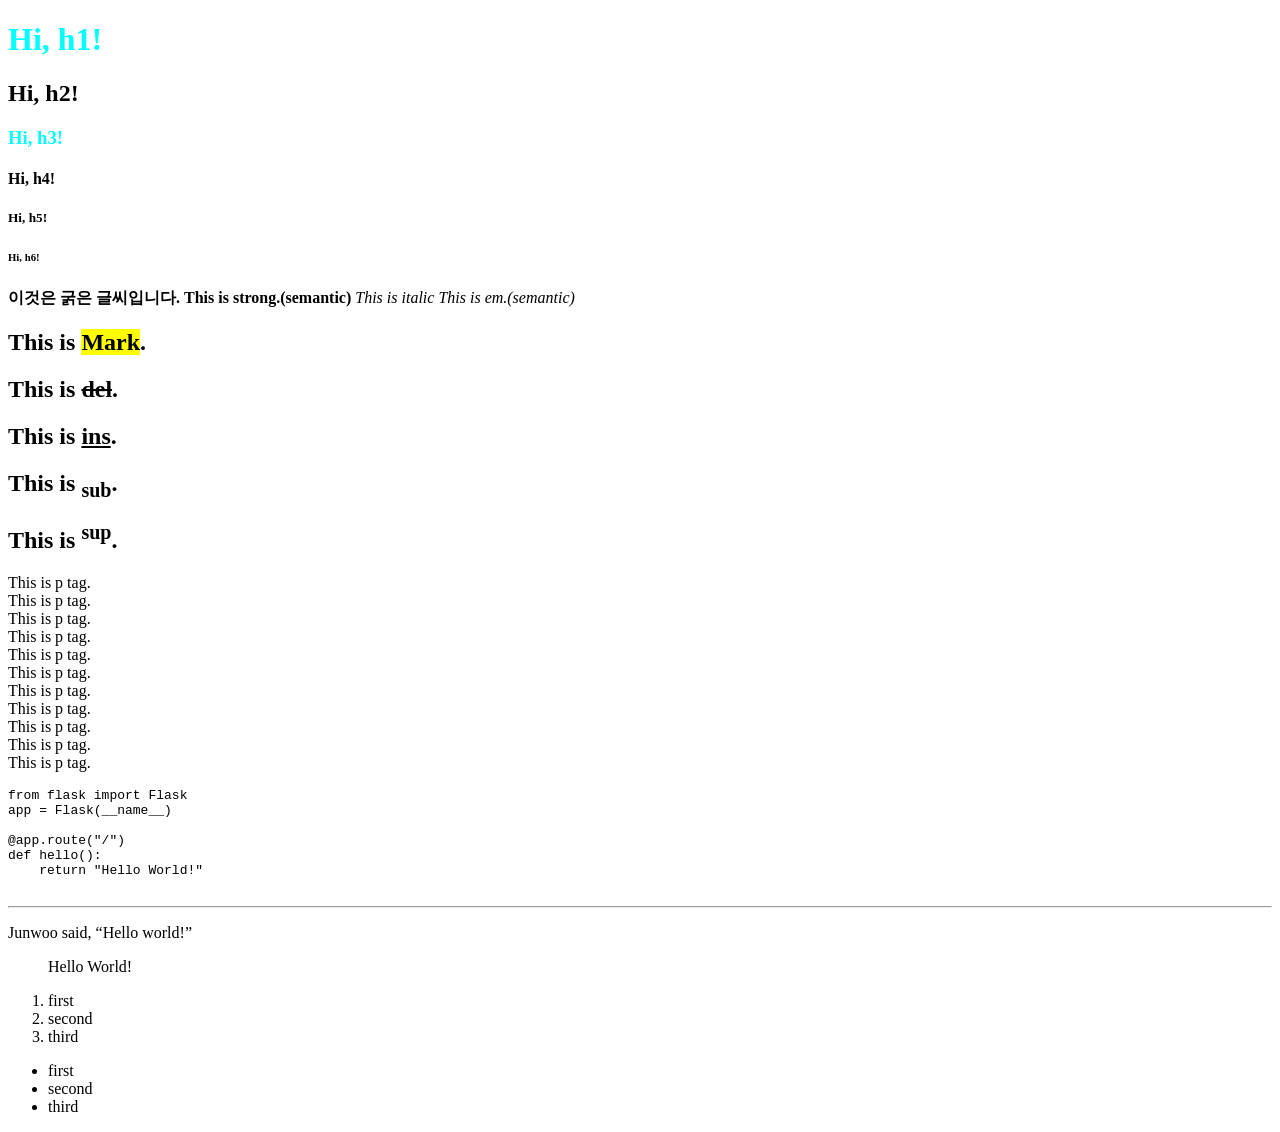
<file: html/index.html>
<!DOCTYPE html>
<html lang="ko">
<head>
    <meta charset="UTF-8">
    <meta name="viewport" content="width=device-width, initial-scale=1.0">
    <meta http-equiv="X-UA-Compatible" content="ie=edge">
    <title>Hi, HTML!</title>
    <!-- 2. Embedding style (style tag 사용하기) -->
    <style>
        /* CSS */
        /* h1 : 선택자 (Selector) */
        /* color : 속성 (Property) */
        /* aqua : 값 (Value) */
        /* { } : 선언 블록 */
        /* color: aqua; : 선언문 */
        /* 전체 : 규칙 (Rule) */
        /* 규칙 묶음 : 스타일 시트 (Stylesheet) */
        h1 {
            color: aqua;
        }
    </style>
    <!-- 3. Link style (css 파일 link) -->
    <link rel="stylesheet" href="style.css">
</head>
<body>
    <!-- html은 개행 구분 없어서 열고 나면 몇 줄 넘어가든 다 주석.
        잘 닫아주자 -->
    <!-- Heading -->
    <h1>Hi, h1!</h1>
    <h2>Hi, h2!</h2>
    <h3>Hi, h3!</h3>
    <h4>Hi, h4!</h4>
    <h5>Hi, h5!</h5>
    <h6>Hi, h6!</h6>

    <!-- Bold -->
    <b>이것은 굵은 글씨입니다.</b>
    <strong>This is strong.(semantic)</strong>

    <!-- italic -->
    <i>This is italic</i>
    <em>This is em.(semantic)</em> <!-- emphasized -->

    <!-- highlighted -->
    <h2>This is <mark>Mark</mark>.</h2>

    <!-- del / ins -->
    <h2>This is <del>del</del>.</h2>
    <h2>This is <ins>ins</ins>.</h2>

    <!-- sub / sup -->
    <h2>This is <sub>sub</sub>.</h2>
    <h2>This is <sup>sup</sup>.</h2>

    <!-- p / br -->
    <p>
        This is p tag.<br>
        This is p tag.<br>
        This is p tag.<br>
        This is p tag.<br>
        This is p tag.<br>
        This is p tag.<br>
        This is p tag.<br>
        This is p tag.<br>
        This is p tag.<br>
        This is p tag.<br>
        This is p tag.<br>
    </p>

    <!-- pre -->
    <pre>
from flask import Flask
app = Flask(__name__)

@app.route("/")
def hello():
    return "Hello World!"
    </pre>

    <!-- hr -->
    <hr>

    <!-- q / blockquote -->
    <p>
        Junwoo said, <q>Hello world!</q>
    </p>
    <blockquote>
        Hello World!
    </blockquote>

    <!-- ol / ul / li -->
    <ol>
        <li>first</li>
        <li>second</li>
        <li>third</li>
    </ol>
    <ul>
        <li>first</li>
        <li>second</li>
        <li>third</li>
    </ul>
</body>
</html>
</file>
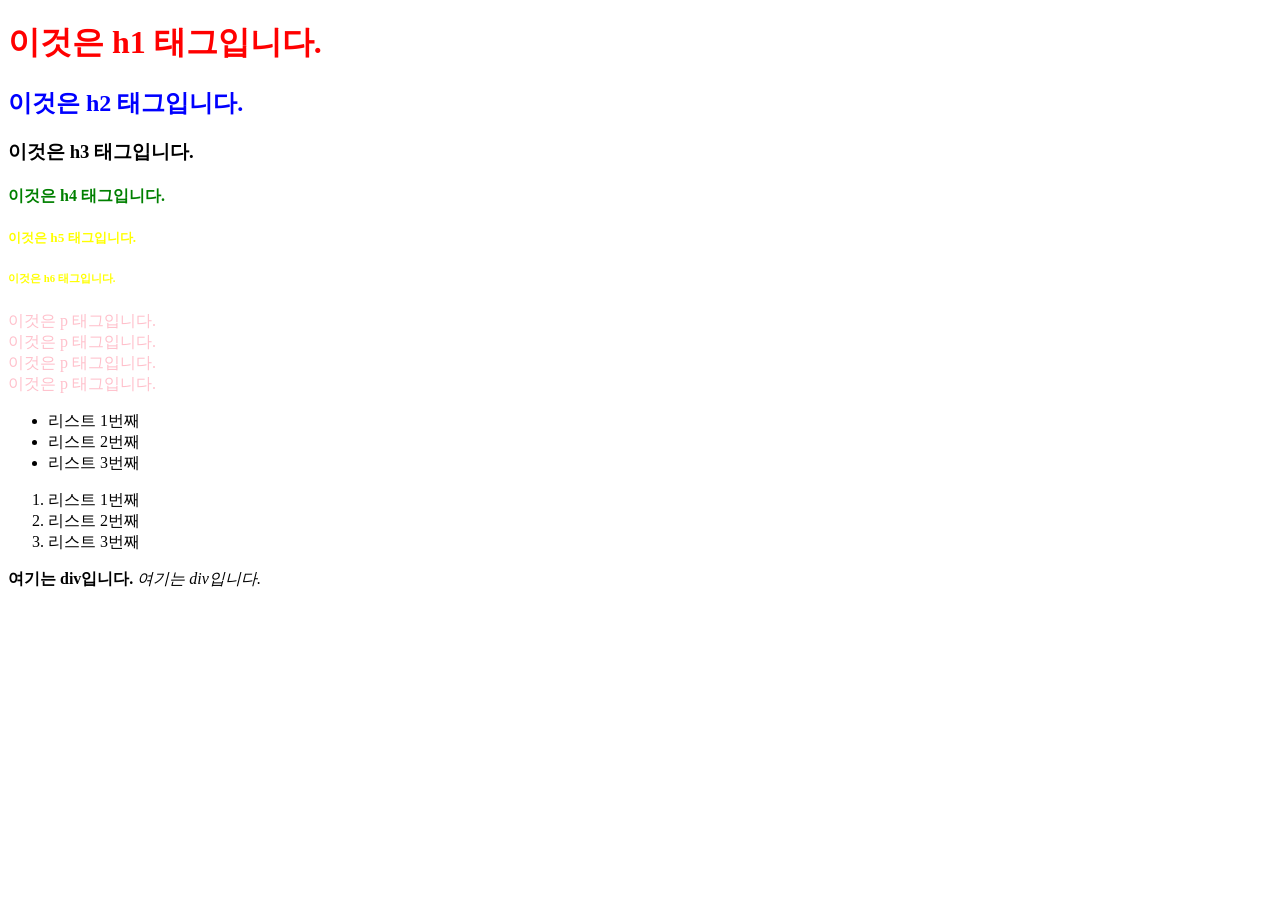
<file: day03/html/index.html>
<!DOCTYPE html>
<html lang="ko">
    <head>
        <meta charset="UTF-8">
        <meta name="viewport" content="width=device-width, initial-scale=1.0">
        <meta http-equiv="X-UA-Compatible" content="ie=edge">
        <title>HTML Practice</title>
        <style>
            h1 {
                color: red;
            }
            h2 { 
                color: blue; 
                }

            #green {
                color : green;
                }

            .yellow {
                color : yellow;
                }

        </style>

    </head>
    <body>
        <!--이것은 주석입니다-->
        <h1>이것은 h1 태그입니다.</h1>
        <h2>이것은 h2 태그입니다.</h2>
        <h3>이것은 h3 태그입니다.</h3>
        <h4 id="green">이것은 h4 태그입니다.</h4>
        <h5 class="yellow">이것은 h5 태그입니다.</h5>
        <h6 class="yellow">이것은 h6 태그입니다.</h6>

        <p class="yellow" style="color: pink;">
            이것은 p 태그입니다. <br>
            이것은 p 태그입니다. <br>
            이것은 p 태그입니다. <br>
            이것은 p 태그입니다. <br>
        </p>

        <ul>
            <li>리스트 1번째</li>
            <li>리스트 2번째</li>
            <li>리스트 3번째</li>
        </ul>

        <ol>
            <li>리스트 1번째</li>
            <li>리스트 2번째</li>
            <li>리스트 3번째</li>
        </ol>

        <div>
            <b>여기는 div입니다.</b>
            <i>여기는 div입니다.
            </i>
        </div>
    </body>
</html>
</file>
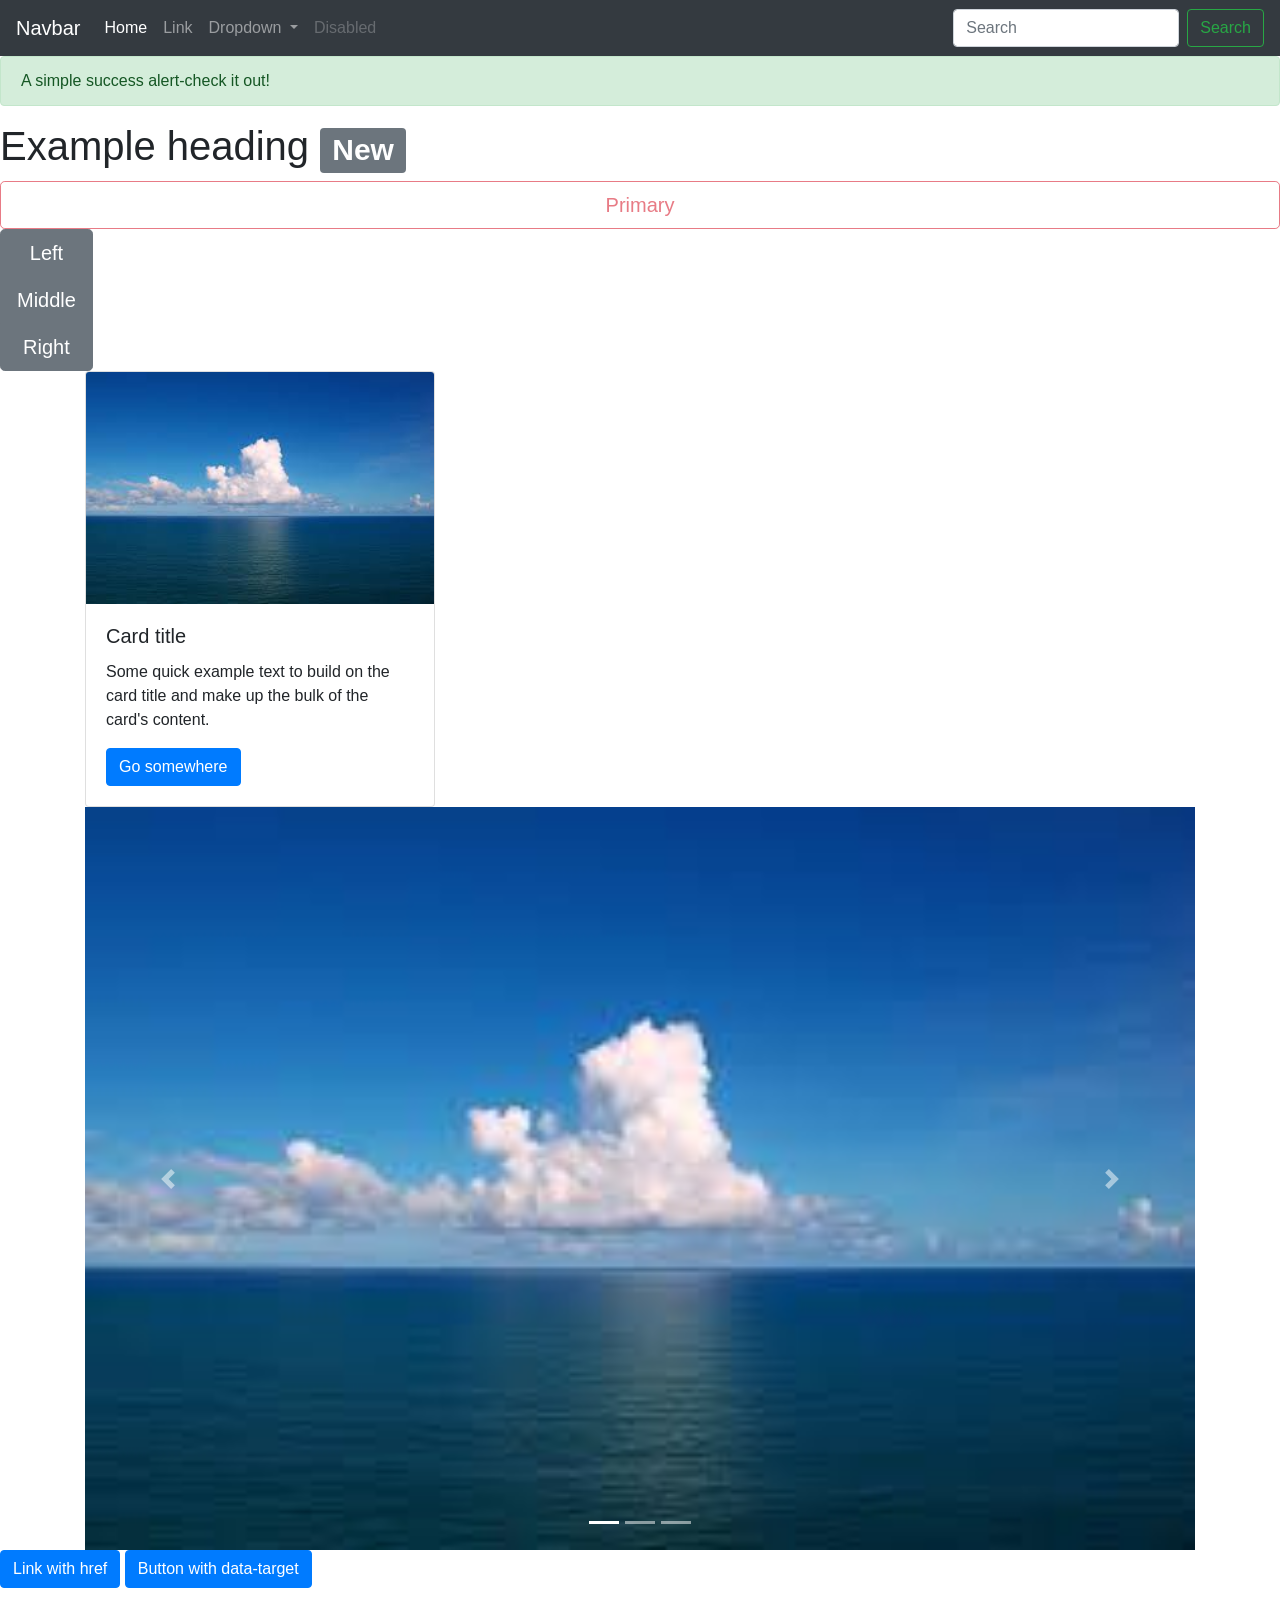
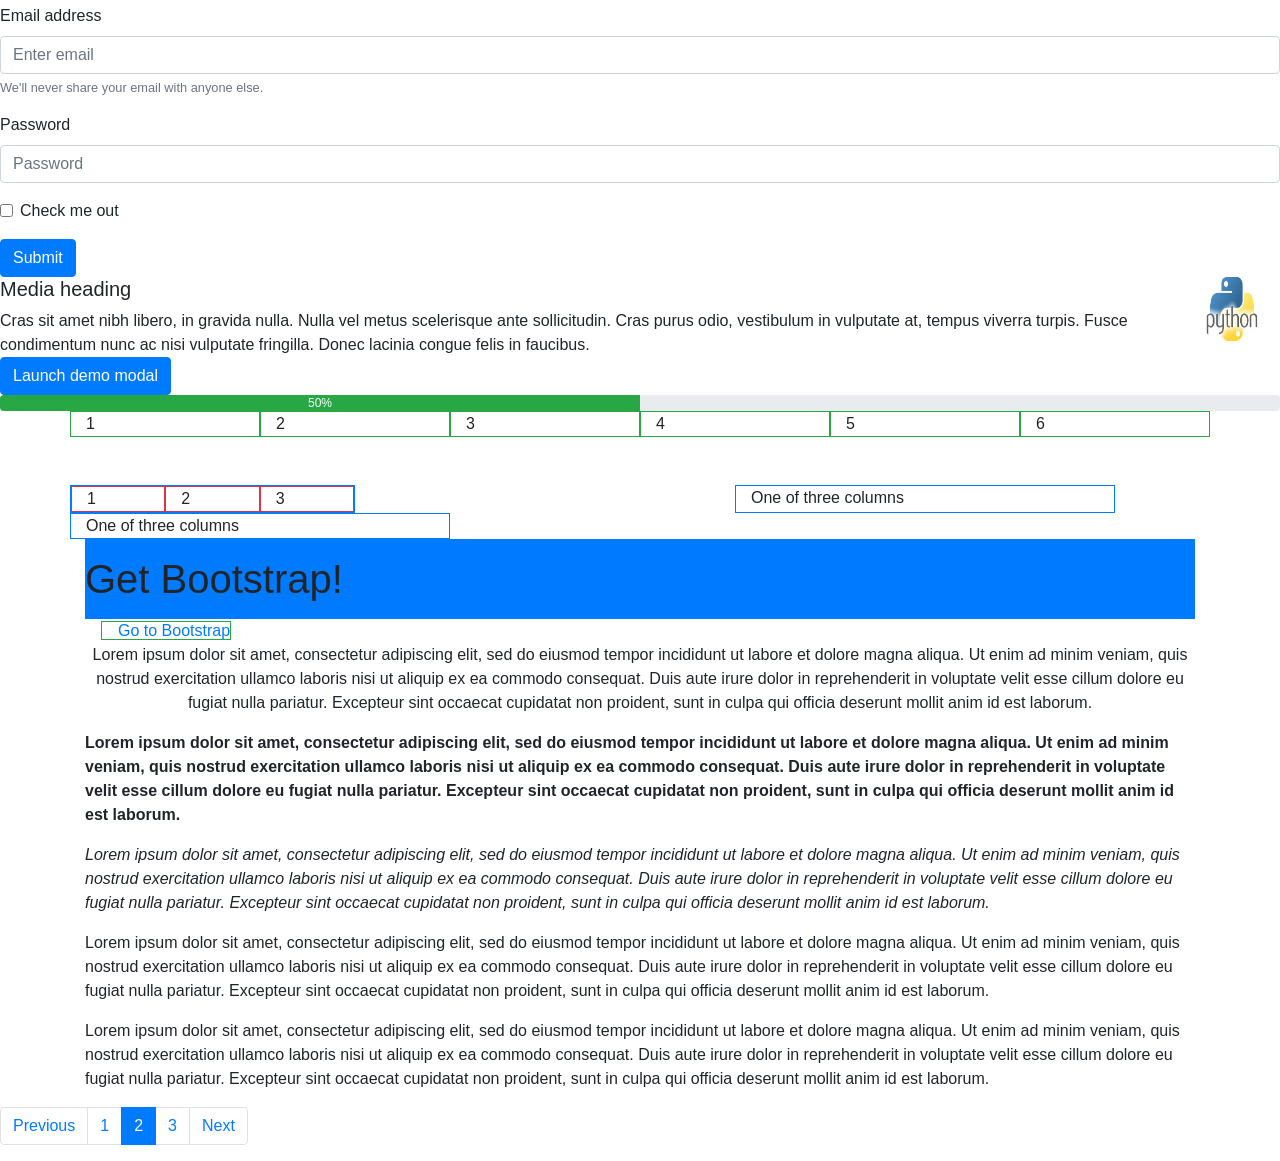
<file: html/bootstrap/index.html>
<!DOCTYPE html>
<html lang="en">

<head>
    <meta charset="UTF-8">
    <meta name="viewport" content="width=device-width, initial-scale=1.0">
    <meta http-equiv="X-UA-Compatible" content="ie=edge">
    <title>Document</title>
    <link rel="stylesheet" href="https://stackpath.bootstrapcdn.com/bootstrap/4.2.1/css/bootstrap.min.css" integrity="sha384-GJzZqFGwb1QTTN6wy59ffF1BuGJpLSa9DkKMp0DgiMDm4iYMj70gZWKYbI706tWS"
        crossorigin="anonymous">
</head>

<body>
    <!-- 코드 정리 alt + shift + f -->
    <!-- Navigation -->
    <nav class="navbar navbar-expand-lg navbar-dark bg-dark">
        <a class="navbar-brand" href="#">Navbar</a>
        <button class="navbar-toggler" type="button" data-toggle="collapse" data-target="#navbarSupportedContent"
            aria-controls="navbarSupportedContent" aria-expanded="false" aria-label="Toggle navigation">
            <span class="navbar-toggler-icon"></span>
        </button>

        <div class="collapse navbar-collapse" id="navbarSupportedContent">
            <ul class="navbar-nav mr-auto">
                <li class="nav-item active">
                    <a class="nav-link" href="#">Home <span class="sr-only">(current)</span></a>
                </li>
                <li class="nav-item">
                    <a class="nav-link" href="#">Link</a>
                </li>
                <li class="nav-item dropdown">
                    <a class="nav-link dropdown-toggle" href="#" id="navbarDropdown" role="button" data-toggle="dropdown"
                        aria-haspopup="true" aria-expanded="false">
                        Dropdown
                    </a>
                    <div class="dropdown-menu" aria-labelledby="navbarDropdown">
                        <a class="dropdown-item" href="#">Action</a>
                        <a class="dropdown-item" href="#">Another action</a>
                        <div class="dropdown-divider"></div>
                        <a class="dropdown-item" href="#">Something else here</a>
                    </div>
                </li>
                <li class="nav-item">
                    <a class="nav-link disabled" href="#" tabindex="-1" aria-disabled="true">Disabled</a>
                </li>
            </ul>
            <form class="form-inline my-2 my-lg-0">
                <input class="form-control mr-sm-2" type="search" placeholder="Search" aria-label="Search">
                <button class="btn btn-outline-success my-2 my-sm-0" type="submit">Search</button>
            </form>
        </div>
    </nav>
    <!-- components -->
    <section>
        <!-- Alert -->
        <div class="alert alert-success" role="alert">
            A simple success alert-check it out!
        </div>
        <h1>Example heading <span class="badge badge-secondary">New</span></h1>
        <!-- Button -->
        <button type="button" class="btn btn-outline-danger btn-lg btn-block" disabled>Primary</button>
        <!-- Button Group -->
        <div class="btn-group-vertical btn-group-lg" role="group" aria-label="Basic example">
            <button type="button" class="btn btn-secondary">Left</button>
            <button type="button" class="btn btn-secondary">Middle</button>
            <button type="button" class="btn btn-secondary">Right</button>
        </div>
        <!-- Card -->
        <div class="container">
            <div class="row">
                <div class="col-4">
                    <div class="card">
                        <img src="../images/ocean.jpg" class="card-img-top" alt="ocean">
                        <div class="card-body">
                            <h5 class="card-title">Card title</h5>
                            <p class="card-text">Some quick example text to build on the card title and make up the
                                bulk of the card's content.</p>
                            <a href="#" class="btn btn-primary">Go somewhere</a>
                        </div>
                    </div>
                </div>
            </div>
        </div>
        <div class="container">
            <div id="carouselExampleIndicators" class="carousel slide" data-ride="carousel">
                <ol class="carousel-indicators">
                    <li data-target="#carouselExampleIndicators" data-slide-to="0" class="active"></li>
                    <li data-target="#carouselExampleIndicators" data-slide-to="1"></li>
                    <li data-target="#carouselExampleIndicators" data-slide-to="2"></li>
                </ol>
                <div class="carousel-inner">
                    <div class="carousel-item active">
                        <img src="../images/ocean.jpg" class="d-block w-100" alt="ocean">
                    </div>
                    <div class="carousel-item">
                        <img src="../images/html5.png" class="d-block w-100" alt="html5">
                    </div>
                    <div class="carousel-item">
                        <img src="../images/python.jpg" class="d-block w-100" alt="python">
                    </div>
                </div>
                <a class="carousel-control-prev" href="#carouselExampleIndicators" role="button" data-slide="prev">
                    <span class="carousel-control-prev-icon" aria-hidden="true"></span>
                    <span class="sr-only">Previous</span>
                </a>
                <a class="carousel-control-next" href="#carouselExampleIndicators" role="button" data-slide="next">
                    <span class="carousel-control-next-icon" aria-hidden="true"></span>
                    <span class="sr-only">Next</span>
                </a>
            </div>
        </div>

        <!-- Collapse -->
        <p>
            <a class="btn btn-primary" data-toggle="collapse" href="#collapseExample" role="button" aria-expanded="false"
                aria-controls="collapseExample">
                Link with href
            </a>
            <button class="btn btn-primary" type="button" data-toggle="collapse" data-target="#collapseExample"
                aria-expanded="false" aria-controls="collapseExample">
                Button with data-target
            </button>
        </p>
        <div class="collapse" id="collapseExample">
            <div class="card card-body">
                Anim pariatur cliche reprehenderit, enim eiusmod high life accusamus terry richardson ad squid. Nihil
                anim keffiyeh helvetica, craft beer labore wes anderson cred nesciunt sapiente ea proident.
            </div>
        </div>

        <!-- forms -->
        <form>
            <div class="form-group">
                <label for="exampleInputEmail1">Email address</label>
                <input type="email" class="form-control" id="exampleInputEmail1" aria-describedby="emailHelp"
                    placeholder="Enter email">
                <small id="emailHelp" class="form-text text-muted">We'll never share your email with anyone else.</small>
            </div>
            <div class="form-group">
                <label for="exampleInputPassword1">Password</label>
                <input type="password" class="form-control" id="exampleInputPassword1" placeholder="Password">
            </div>
            <div class="form-group form-check">
                <input type="checkbox" class="form-check-input" id="exampleCheck1">
                <label class="form-check-label" for="exampleCheck1">Check me out</label>
            </div>
            <button type="submit" class="btn btn-primary">Submit</button>
        </form>

        <!-- Input group -->
        <!-- Input들의 묶음. 예) button + input tag -->

        <!-- Media object -->
        <div class="media">
            <div class="media-body">
                <h5 class="mt-0">Media heading</h5>
                Cras sit amet nibh libero, in gravida nulla. Nulla vel metus scelerisque ante sollicitudin. Cras purus
                odio, vestibulum in vulputate at, tempus viverra turpis. Fusce condimentum nunc ac nisi vulputate
                fringilla. Donec lacinia congue felis in faucibus.
            </div>
            <img src="../images/python.jpg" class="mr-3" alt="python" width="64" height="64">
        </div>

        <!-- Modal Live Demo -->
        <!-- Button trigger modal -->
        <button type="button" class="btn btn-primary" data-toggle="modal" data-target="#exampleModal">
            Launch demo modal
        </button>

        <!-- Modal -->
        <div class="modal fade" id="exampleModal" tabindex="-1" role="dialog" aria-labelledby="exampleModalLabel"
            aria-hidden="true">
            <div class="modal-dialog" role="document">
                <div class="modal-content">
                    <div class="modal-header">
                        <h5 class="modal-title" id="exampleModalLabel">Modal title</h5>
                        <button type="button" class="close" data-dismiss="modal" aria-label="Close">
                            <span aria-hidden="true">&times;</span>
                        </button>
                    </div>
                    <div class="modal-body">
                        이것은 모달입니다.
                    </div>
                    <div class="modal-footer">
                        <button type="button" class="btn btn-secondary" data-dismiss="modal">Close</button>
                        <button type="button" class="btn btn-primary">Save changes</button>
                    </div>
                </div>
            </div>
        </div>

        <!-- Progress -->
        <div class="progress">
            <div class="progress-bar bg-success" role="progressbar" style="width: 50%;" aria-valuenow="50"
                aria-valuemin="0" aria-valuemax="100">50%</div>
        </div>

        <!-- Spinner -->
        <div class="spinner-border" role="status">
            <span class="sr-only">Loading...</span>
        </div>
    </section>

    <div class="container mb-5">
        <div class="row">
            <div class="col-4 col-sm-3 col-md-2 border border-success">1</div>
            <div class="col-4 col-sm-3 col-md-2 border border-success">2</div>
            <div class="col-4 col-sm-3 col-md-2 border border-success">3</div>
            <div class="col-4 col-sm-3 col-md-2 border border-success">4</div>
            <div class="col-4 col-sm-3 col-md-2 border border-success">5</div>
            <div class="col-4 col-sm-3 col-md-2 border border-success">6</div>
        </div>
    </div>
    <div class="container">
        <div class="row">
            <!-- nested grid -->
            <div class="col-4 col-sm-3 border border-primary">
                <div class="row">
                    <div class="col-4 border border-danger">1</div>
                    <div class="col-4 border border-danger">2</div>
                    <div class="col-4 border border-danger">3</div>
                </div>
            </div>
            <!-- offset -->
            <div class="offset-4 col-4 border border-primary">
                One of three columns
            </div>
            <div class="col-4 border border-primary">
                One of three columns
            </div>
        </div>
    </div>
    <div class="container">
        <h1 class="py-3 m-0 bg-primary">Get Bootstrap!</h1>
        <a class="pl-3 ml-3 border border-success rounded-pill" href="https://getbootstrap.com" target="_blank">Go to
            Bootstrap</a>
        <h2 class="d-sm-none text-success alert-warning">Nice to meet you</h2>
        <p class="text-center">Lorem ipsum dolor sit amet, consectetur adipiscing elit, sed do eiusmod tempor
            incididunt ut labore et dolore magna aliqua. Ut enim ad minim veniam, quis nostrud exercitation ullamco
            laboris nisi ut aliquip ex ea commodo consequat. Duis aute irure dolor in reprehenderit in voluptate velit
            esse cillum dolore eu fugiat nulla pariatur. Excepteur sint occaecat cupidatat non proident, sunt in culpa
            qui officia deserunt mollit anim id est laborum.</p>
        <p class="font-weight-bold">Lorem ipsum dolor sit amet, consectetur adipiscing elit, sed do eiusmod tempor
            incididunt ut labore et dolore magna aliqua. Ut enim ad minim veniam, quis nostrud exercitation ullamco
            laboris nisi ut aliquip ex ea commodo consequat. Duis aute irure dolor in reprehenderit in voluptate velit
            esse cillum dolore eu fugiat nulla pariatur. Excepteur sint occaecat cupidatat non proident, sunt in culpa
            qui officia deserunt mollit anim id est laborum.</p>
        <p class="font-italic">Lorem ipsum dolor sit amet, consectetur adipiscing elit, sed do eiusmod tempor
            incididunt ut labore et dolore magna aliqua. Ut enim ad minim veniam, quis nostrud exercitation ullamco
            laboris nisi ut aliquip ex ea commodo consequat. Duis aute irure dolor in reprehenderit in voluptate velit
            esse cillum dolore eu fugiat nulla pariatur. Excepteur sint occaecat cupidatat non proident, sunt in culpa
            qui officia deserunt mollit anim id est laborum.</p>
        <p>Lorem ipsum dolor sit amet, consectetur adipiscing elit, sed do eiusmod tempor incididunt ut labore et
            dolore magna aliqua. Ut enim ad minim veniam, quis nostrud exercitation ullamco laboris nisi ut aliquip ex
            ea commodo consequat. Duis aute irure dolor in reprehenderit in voluptate velit esse cillum dolore eu
            fugiat nulla pariatur. Excepteur sint occaecat cupidatat non proident, sunt in culpa qui officia deserunt
            mollit anim id est laborum.</p>
        <p>Lorem ipsum dolor sit amet, consectetur adipiscing elit, sed do eiusmod tempor incididunt ut labore et
            dolore magna aliqua. Ut enim ad minim veniam, quis nostrud exercitation ullamco laboris nisi ut aliquip ex
            ea commodo consequat. Duis aute irure dolor in reprehenderit in voluptate velit esse cillum dolore eu
            fugiat nulla pariatur. Excepteur sint occaecat cupidatat non proident, sunt in culpa qui officia deserunt
            mollit anim id est laborum.</p>
    </div>

    <!-- Pagination -->
    <nav aria-label="Page navigation example">
        <ul class="pagination">
            <li class="page-item"><a class="page-link" href="#">Previous</a></li>
            <li class="page-item"><a class="page-link" href="#">1</a></li>
            <li class="page-item active" aria-current="page">
                <a class="page-link" href="#">2 <span class="sr-only">(current)</span></a>
            </li>
            <li class="page-item"><a class="page-link" href="#">3</a></li>
            <li class="page-item"><a class="page-link" href="#">Next</a></li>
        </ul>
    </nav>


    <script src="https://code.jquery.com/jquery-3.3.1.slim.min.js" integrity="sha384-q8i/X+965DzO0rT7abK41JStQIAqVgRVzpbzo5smXKp4YfRvH+8abtTE1Pi6jizo"
        crossorigin="anonymous"></script>
    <script src="https://cdnjs.cloudflare.com/ajax/libs/popper.js/1.14.6/umd/popper.min.js" integrity="sha384-wHAiFfRlMFy6i5SRaxvfOCifBUQy1xHdJ/yoi7FRNXMRBu5WHdZYu1hA6ZOblgut"
        crossorigin="anonymous"></script>
    <script src="https://stackpath.bootstrapcdn.com/bootstrap/4.2.1/js/bootstrap.min.js" integrity="sha384-B0UglyR+jN6CkvvICOB2joaf5I4l3gm9GU6Hc1og6Ls7i6U/mkkaduKaBhlAXv9k"
        crossorigin="anonymous"></script>
</body>

</html>
</file>
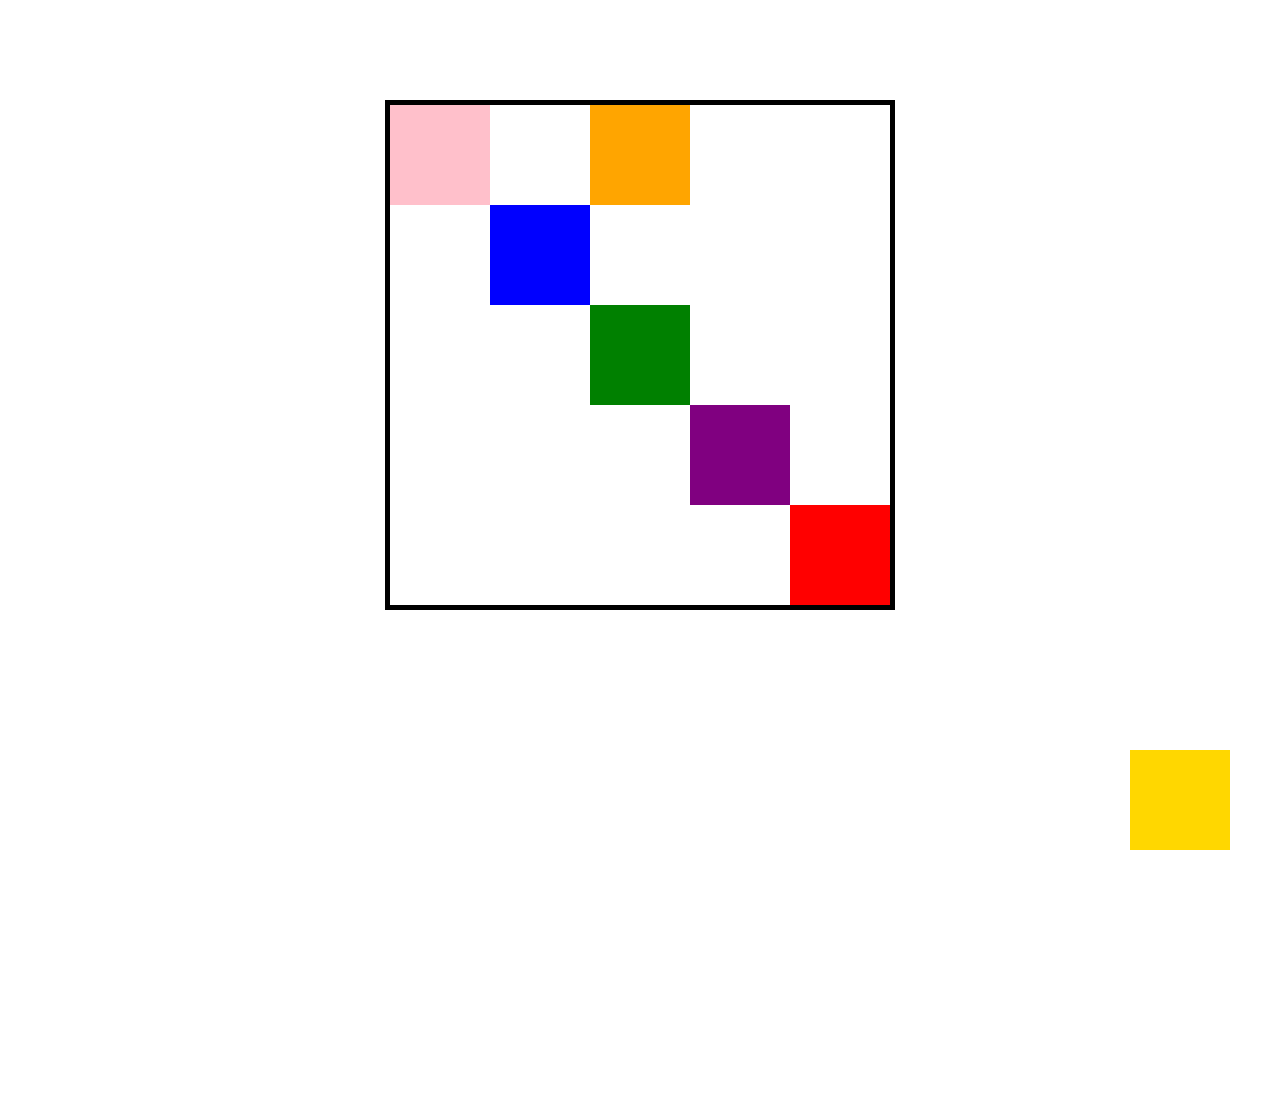
<file: html/box/index.html>
<!DOCTYPE html>
<html lang="ko">
<head>
  <meta charset="UTF-8">
  <meta name="viewport" content="width=device-width, initial-scale=1.0">
  <meta http-equiv="X-UA-Compatible" content="ie=edge">
  <title>BOX</title>
  <link rel="stylesheet" href="style.css">
</head>
<body>
  <div class="big-box">
    <div class="small-box" id="red"></div>
    <div class="small-box" id="gold"></div>
    <div class="small-box" id="green">
      <div class="small-box" id="purple"></div>
    </div>
    <div class="small-box" id="blue">
        <div class="small-box" id="orange"></div>
    </div>
    <div class="small-box" id="pink"></div>
  </div>
</body>
</html>
</file>
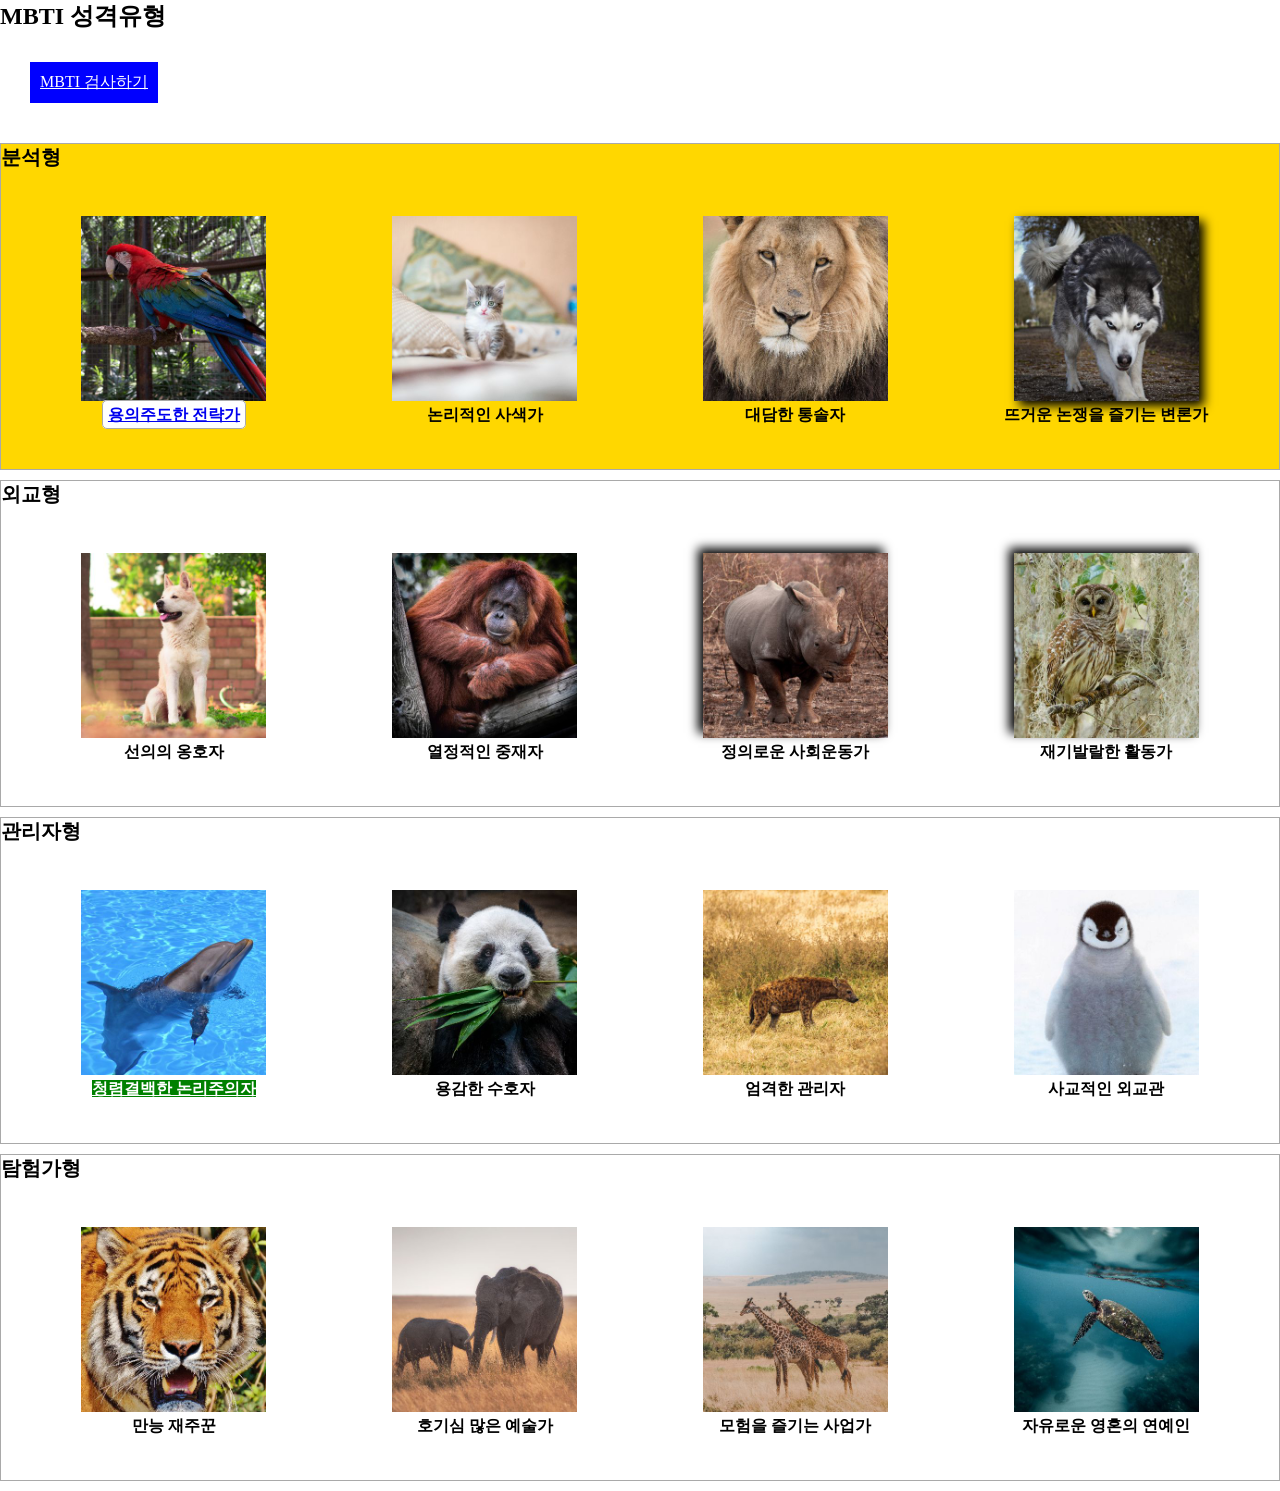
<file: html/mbti/index.html>
<!DOCTYPE html>
<html lang="ko">
  <head>
  	<meta charset="utf-8">
    <meta http-equiv="X-UA-Compatible" content="IE=edge">
    <meta name="viewport" content="width=device-width, initial-scale=1">
    <title>SELECTOR | MBTI</title>
    <link rel="stylesheet" href="style.css" type="text/css">
  </head>
  <body>
    <section>
      <h2>MBTI 성격유형</h2>
      <a href="https://www.16personalities.com/ko/%EB%AC%B4%EB%A3%8C-%EC%84%B1%EA%B2%A9-%EC%9C%A0%ED%98%95-%EA%B2%80%EC%82%AC" target="_blank">MBTI 검사하기</a>
      <ul>
        <li>분석형</li>
        <ul class="person a-type">
          <li>
            <img src="img/00.jpg" width="185" alt="TYPE INTJ">
            <h4><a href="https://www.16personalities.com/ko/%EC%84%B1%EA%B2%A9%EC%9C%A0%ED%98%95-intj" target="_self">용의주도한 전략가</a></h4>
          </li>
          <li>
            <img src="img/01.jpg" width="185" alt="">
            <h4>논리적인 사색가</h4>
          </li>
          <li>
            <img src="img/02.jpg" width="185" alt="">
            <h4>대담한 통솔자</h4>
          </li>
          <li>
            <img src="img/03.jpg" width="185" alt="TYPE ENTP">
            <h4>뜨거운 논쟁을 즐기는 변론가</h4>
          </li>
        </ul>
      </ul>
      <ul>
        <li>외교형</li>
        <ul class="person b-type">
          <li>
            <img src="img/04.jpg" width="185" alt="">
            <h4 class="me">선의의 옹호자</h4>
          </li>
          <li>
            <img src="img/05.jpg" width="185" alt="">
            <h4>열정적인 중재자</h4>
          </li>
          <li>
            <img src="img/06.jpg" width="185" alt="TYPE">
            <h4>정의로운 사회운동가</h4>
          </li>
          <li>
            <img src="img/07.jpg" width="185" alt="TYPE-ESFJ">
            <h4>재기발랄한 활동가</h4>
          </li>
        </ul>
      </ul>
      <ul>
        <li>관리자형</li>
        <ul class="person c_type">
          <li>
            <img src="img/08.jpg" width="185" alt="">
            <h4><a href="https://www.16personalities.com/ko/%EC%84%B1%EA%B2%A9%EC%9C%A0%ED%98%95-istj">청렴결백한 논리주의자</a></h4>
          </li>
          <li class="you">
            <img src="img/09.jpg" width="185" alt="">
            <h4>용감한 수호자</h4>
          </li>
          <li>
            <img src="img/10.jpg" width="185" alt="">
            <h4>엄격한 관리자</h4>
          </li>
          <li>
            <img src="img/11.jpg" width="185" alt="">
            <h4>사교적인 외교관</h4>
          </li>
        </ul>
      </ul>
      <ul>
        <li>탐험가형</li>
        <ul class="person d type">
          <li>
            <img src="img/12.jpg" width="185" alt="">
            <h4>만능 재주꾼</h4>
          </li>
          <li>
            <img src="img/13.jpg" width="185" alt="">
            <h4>호기심 많은 예술가</h4>
          </li>
          <li>
            <img src="img/14.jpg" width="185" alt="">
            <h4>모험을 즐기는 사업가</h4>
          </li>
          <li>
            <img src="img/15.jpg" width="185" alt="">
            <h4>자유로운 영혼의 연예인</h4>
          </li>
        </ul>
      </ul>
    </section>
  </body>
</html>
</file>
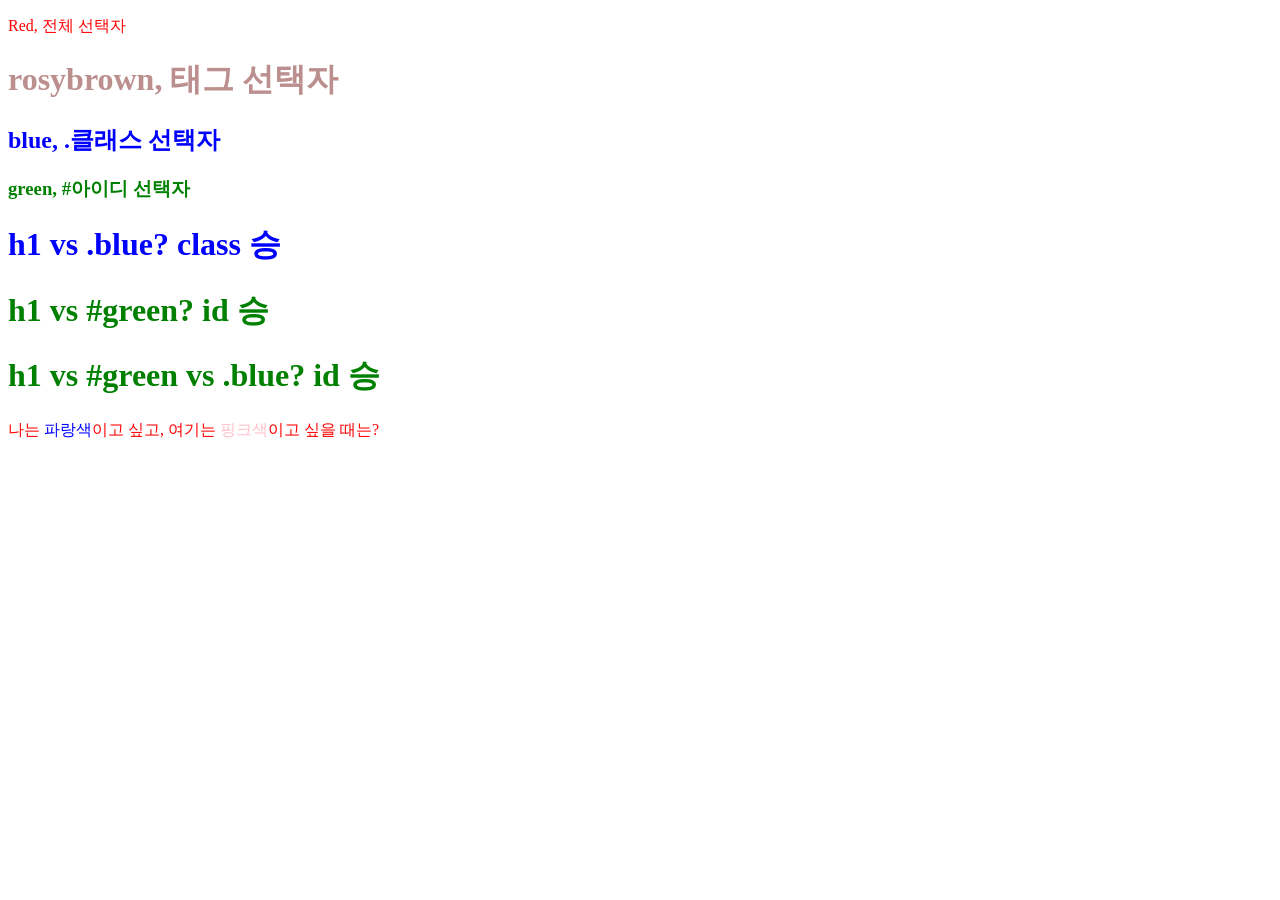
<file: html/01_basic_selector.html>
<!DOCTYPE html>
<html lang="ko">
<head>
    <meta charset="UTF-8">
    <meta name="viewport" content="width=device-width, initial-scale=1.0">
    <meta http-equiv="X-UA-Compatible" content="ie=edge">
    <title>Document</title>
    <style>
        /* 전체 선택자 */
        * {
            color: red;
        }
        /* 태그 선택자 */
        h1 {
            color: rosybrown
        }
        /* 클래스 선택자 */
        .blue {
            color: blue;
        }
        /* 아이디 선택자 */
        #green {
            color: green;
        }
        .pink {
            color: pink;
        }
    </style>
</head>
<body>
    <p>Red, 전체 선택자</p>
    <h1>rosybrown, 태그 선택자</h1>
    <h2 class="blue">blue, .클래스 선택자</h2>
    <h3 id="green">green, #아이디 선택자</h3>
    <!-- vs. -->
    <!-- id > class > tag > * -->
    <h1 class="blue">h1 vs .blue? class 승</h1>
    <h1 id="green">h1 vs #green? id 승</h1>
    <h1 id="green" class="blue">h1 vs #green vs .blue? id 승</h1>

    <p>나는 <span class="blue">파랑색</span>이고 싶고, 여기는 <span class="pink">핑크색</span>이고 싶을 때는?</p>

</body>
</html>
</file>
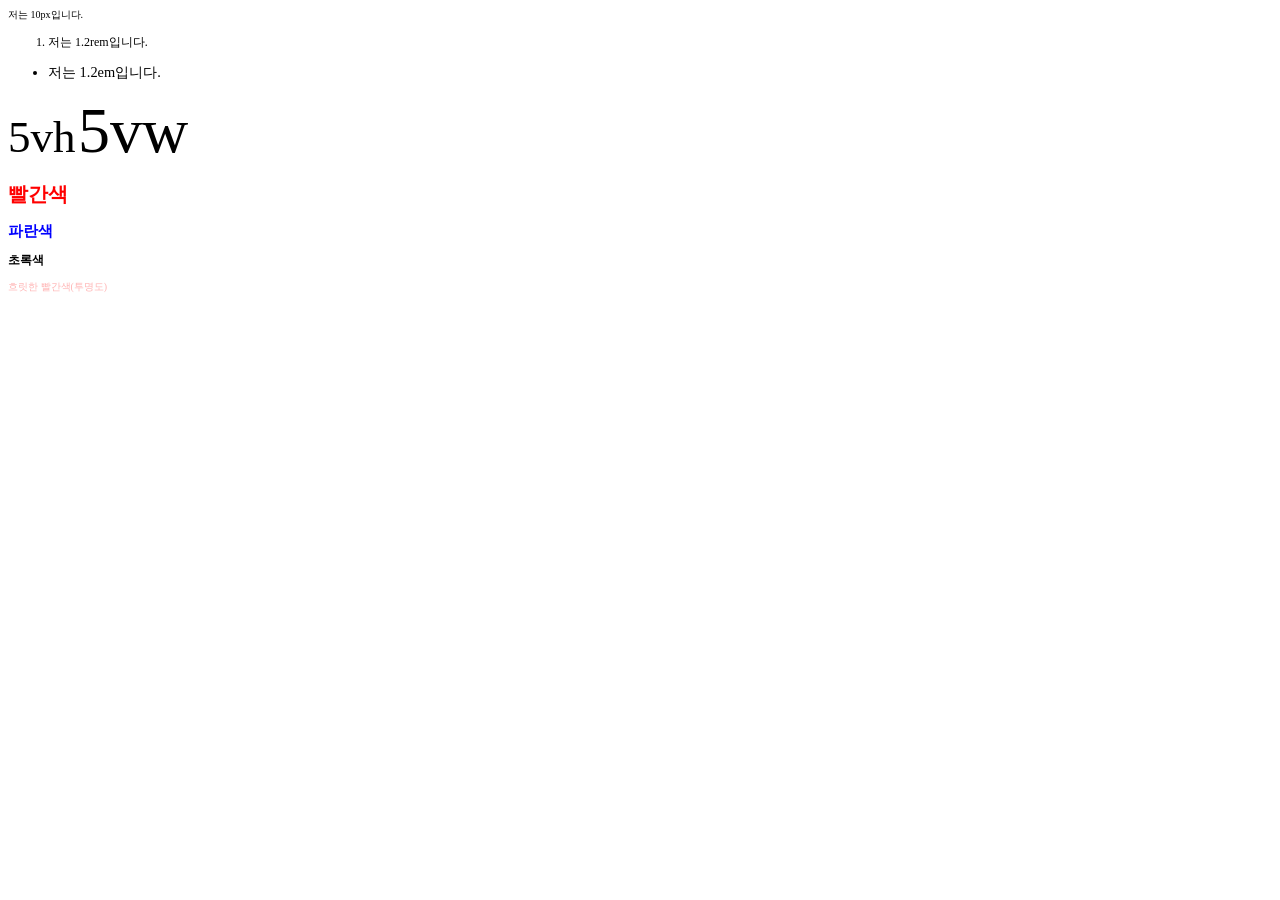
<file: html/02_unit.html>
<!DOCTYPE html>
<html lang="ko">
<head>
    <meta charset="UTF-8">
    <meta name="viewport" content="width=device-width, initial-scale=1.0">
    <meta http-equiv="X-UA-Compatible" content="ie=edge">
    <title>Document</title>
    <style>
        /* 1. color name */
        h1 {
            color: red;
        }
        /* 2. color code */
        h2 {
            color: #0000ff;
        }
        /* 3. rgb() */
        h3 {
            color: rgb(0, 255, 0,)
        }
        p {
            color: rgb(255, 0, 0, 0.3) /* alpha : 0.0 ~ 1.0 */
        }
        /* 단위 길이(font-size) */
        html {
            font-size: 10px;
        }
        /* rem : html의 font-size에 비례 */
        ol {
            font-size: 1.2rem;
            /* 10px * 1.2 = 12px */
        }
        /* em : 자신의 상위 요소의 font-size에 비례 */
        ul {
            font-size: 1.2em;
        }
        .em {
            font-size: 1.2em;
        }
        /* 10px(html) * 1.2(ul) * 1.2(li) = 14.4px */

        /* vh - view height, vw - view width */
        .vh {
            font-size: 5vh;
        }
        .vw {
            font-size: 5vw;
        }
    </style>
</head>
<body>
    <div>
        저는 10px입니다.
    </div>

    <ol>
        <li>저는 1.2rem입니다.</li>
    </ol>
    <ul>
        <li class="em">저는 1.2em입니다.</li>
    </ul>

    <span class="vh">5vh</span>
    <span class="vw">5vw</span>
    <h1>빨간색</h1>
    <h2>파란색</h2>
    <h3>초록색</h3>
    <p>흐릿한 빨간색(투명도)</p>
</body>
</html>
</file>
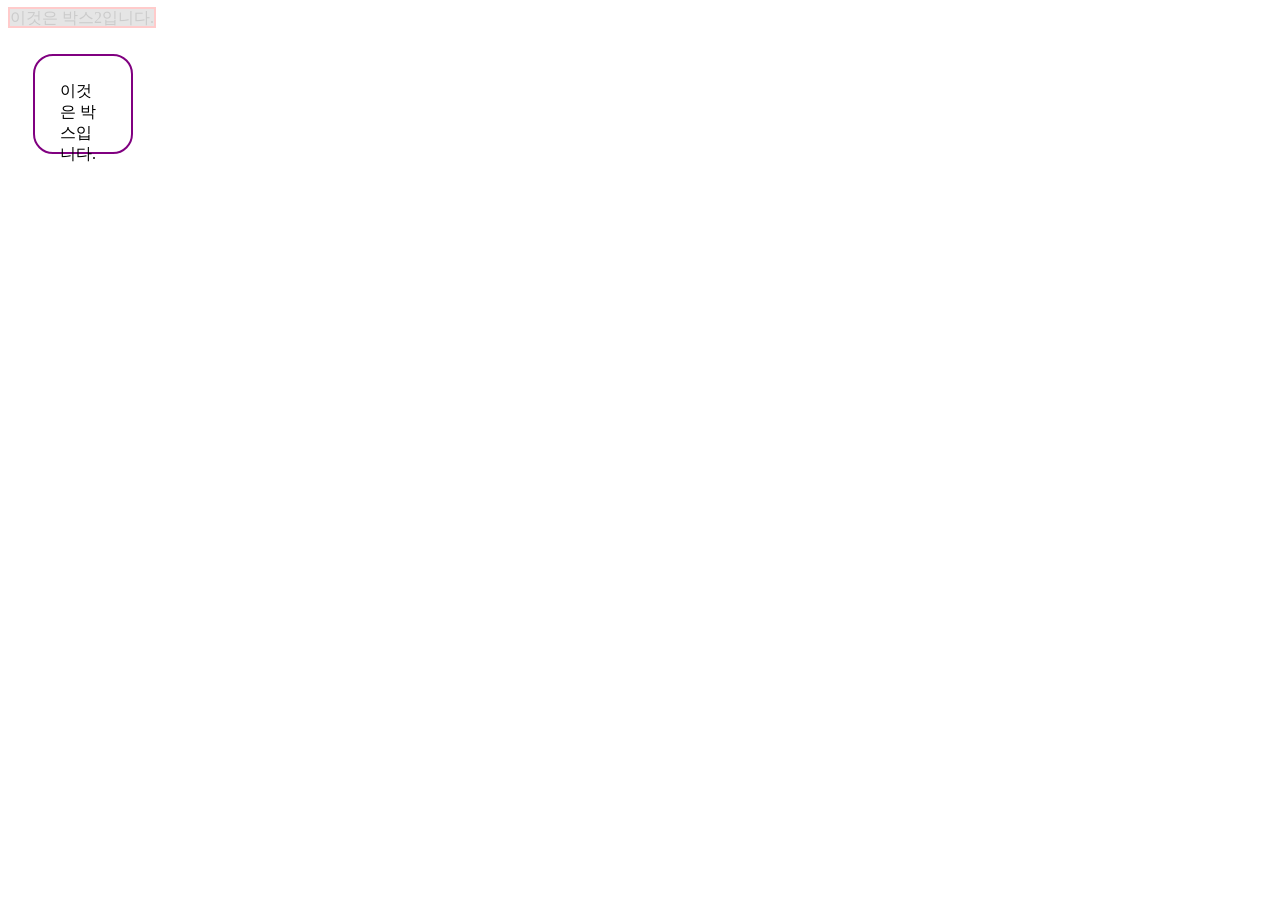
<file: html/03_box.html>
<!DOCTYPE html>
<html lang="ko">
<head>
    <meta charset="UTF-8">
    <meta name="viewport" content="width=device-width, initial-scale=1.0">
    <meta http-equiv="X-UA-Compatible" content="ie=edge">
    <title>Document</title>
    <style>
        /* 가로, 세로 */
        .box {
            width: 100px;
            height: 100px;
            padding: 25px;
            /* padding-top: 25px;
            padding-right: 25px;
            padding-bottom: 25px;
            padding-left: 25px; */
            margin: 25px;
            /* margin-top: 25px;
            margin-right: 25px;
            margin-bottom: 25px;
            margin-left: 25px; */
            /* 테두리 */
            border: 2px solid purple;
            /* border-width: 2px;
            border-style: solid;
            border-color: purple; */
            border-radius: 20px;
            /* box-sizing */
            box-sizing: border-box;
        }
        /* 1. block */
        /* div, h1~h6, p, ol, ul, li, table, form */

        /* 2. inline */
        /* span, a, strong, em, img, input */
        /* (주의) width, height, margin-top, margin-bottom 사용 불가 */

        /* 3. inline-block */
        /* block + inline 특징 섞어서 가지고 있음. */

        /* 4. none */
        /* 화면에 보이지 않음. (공간 조차 사라짐) */
        .box2 {
            display: inline;
            border: 2px solid red;
            background-color: gray;
            /* visibility: hidden; */
            opacity: 0.2;
        }
        /* visibility: visible; (기본값) */
    </style>
</head>
<body>
    <div class="box2">
        이것은 박스2입니다.
    </div>
    <div class="box">
        이것은 박스입니다.
    </div>
</body>
</html>
</file>
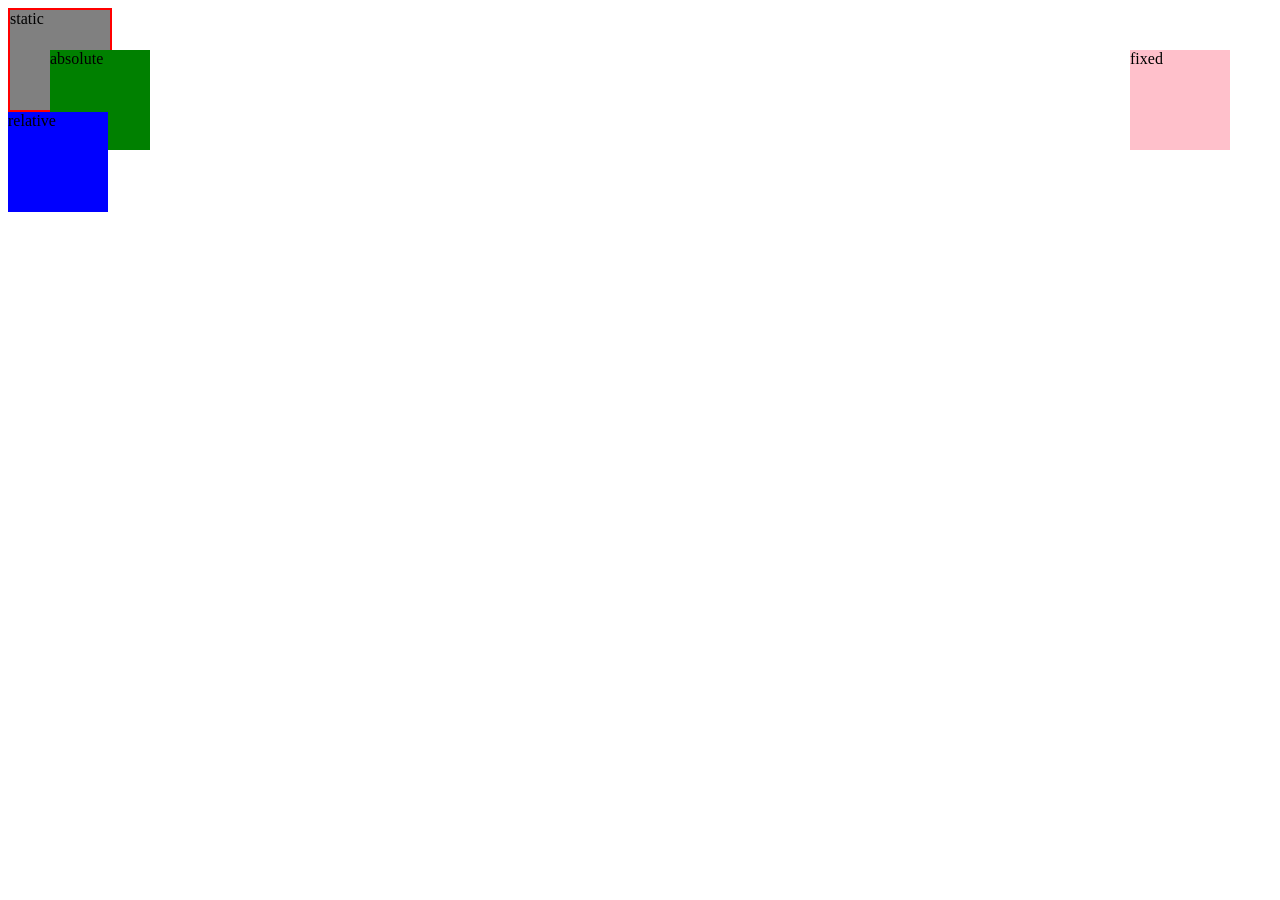
<file: html/04_box_position.html>
<!DOCTYPE html>
<html lang="ko">
<head>
    <meta charset="UTF-8">
    <meta name="viewport" content="width=device-width, initial-scale=1.0">
    <meta http-equiv="X-UA-Compatible" content="ie=edge">
    <title>Document</title>
    <link rel="stylesheet" href="box_position.css">
</head>
<body>
    <div class="box-static">
        static
    </div>
    <div class="box-absolute">
        absolute
    </div>
    <div class="box-relative">
        relative
    </div>
    <div class="box-fixed">
        fixed
    </div>
</body>
</html>
</file>
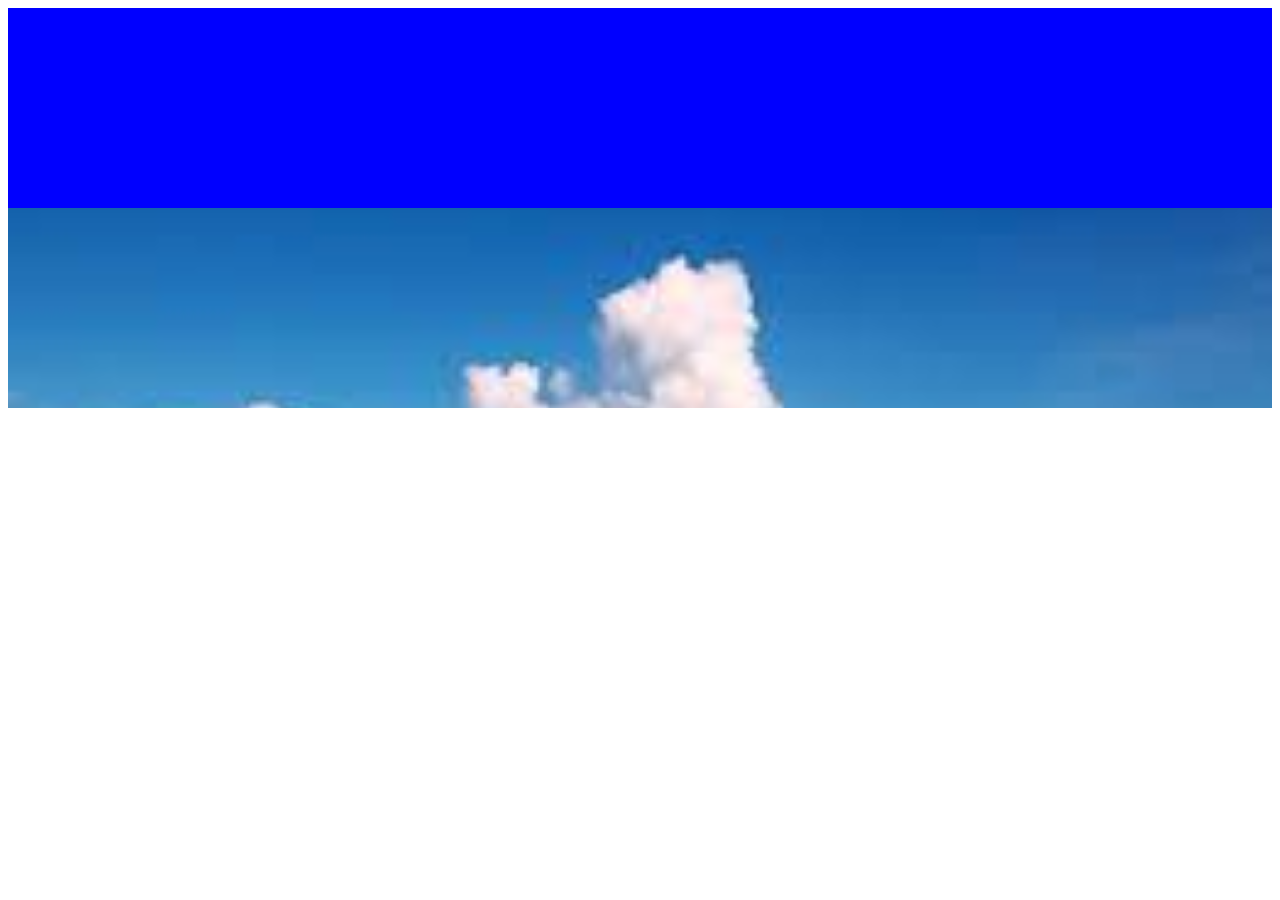
<file: html/05_background.html>
<!DOCTYPE html>
<html lang="ko">
<head>
    <meta charset="UTF-8">
    <meta name="viewport" content="width=device-width, initial-scale=1.0">
    <meta http-equiv="X-UA-Compatible" content="ie=edge">
    <title>Document</title>
    <link rel="stylesheet" href="background.css">
</head>
<body>
    <div class="background-color"></div>
    <div class="background-image"></div>
</body>
</html>
</file>
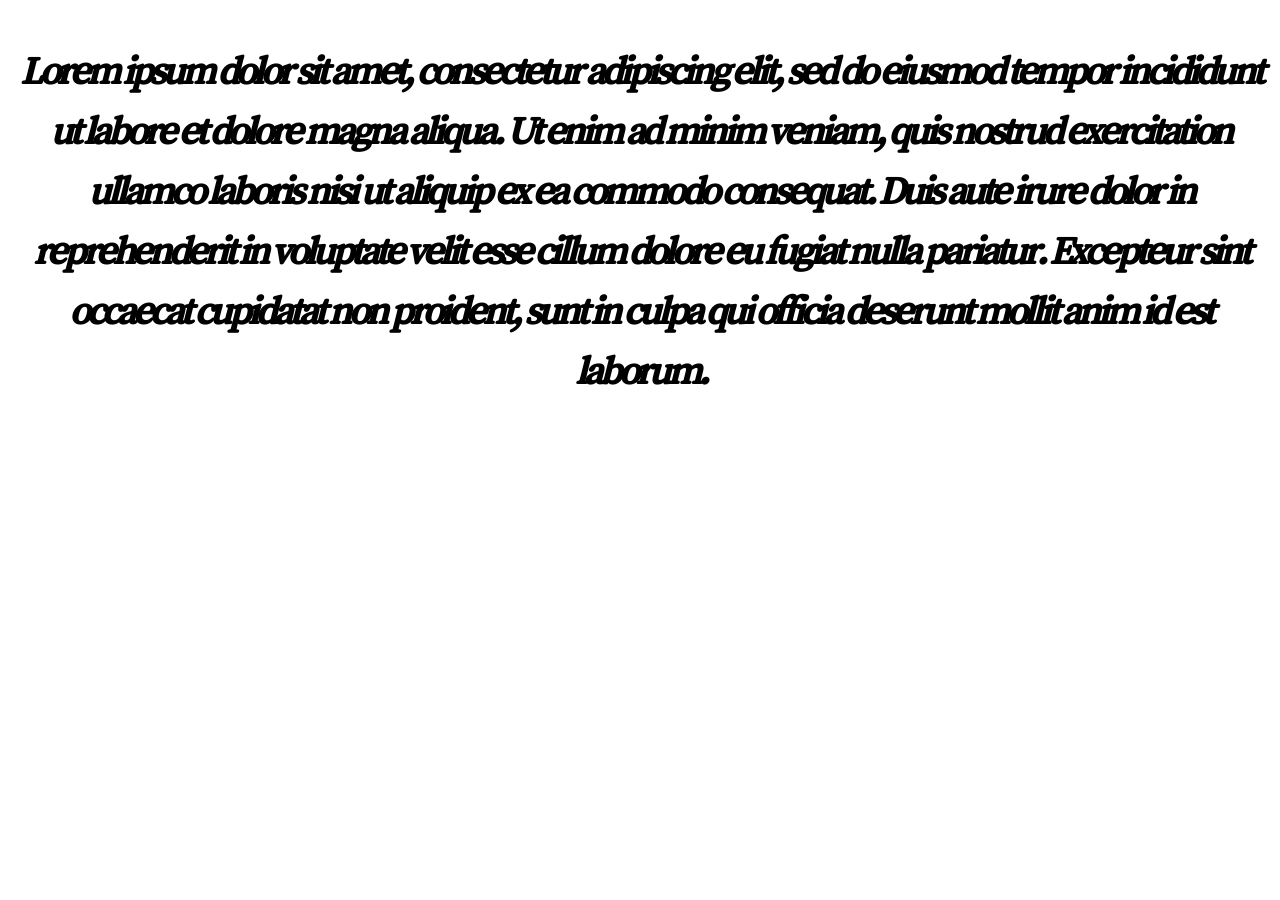
<file: html/06_font.html>
<!DOCTYPE html>
<html lang="ko">
<head>
    <meta charset="UTF-8">
    <meta name="viewport" content="width=device-width, initial-scale=1.0">
    <meta http-equiv="X-UA-Compatible" content="ie=edge">
    <title>Document</title>
    <link href="https://fonts.googleapis.com/css?family=Song+Myung" rel="stylesheet">
    <link rel="stylesheet" href="font.css">
</head>
<body>
    <p class="font">
        Lorem ipsum dolor sit amet, consectetur adipiscing elit, sed do eiusmod tempor incididunt ut labore et dolore magna aliqua. Ut enim ad minim veniam, quis nostrud exercitation ullamco laboris nisi ut aliquip ex ea commodo consequat. Duis aute irure dolor in reprehenderit in voluptate velit esse cillum dolore eu fugiat nulla pariatur. Excepteur sint occaecat cupidatat non proident, sunt in culpa qui officia deserunt mollit anim id est laborum.
    </p>
</body>
</html>
</file>
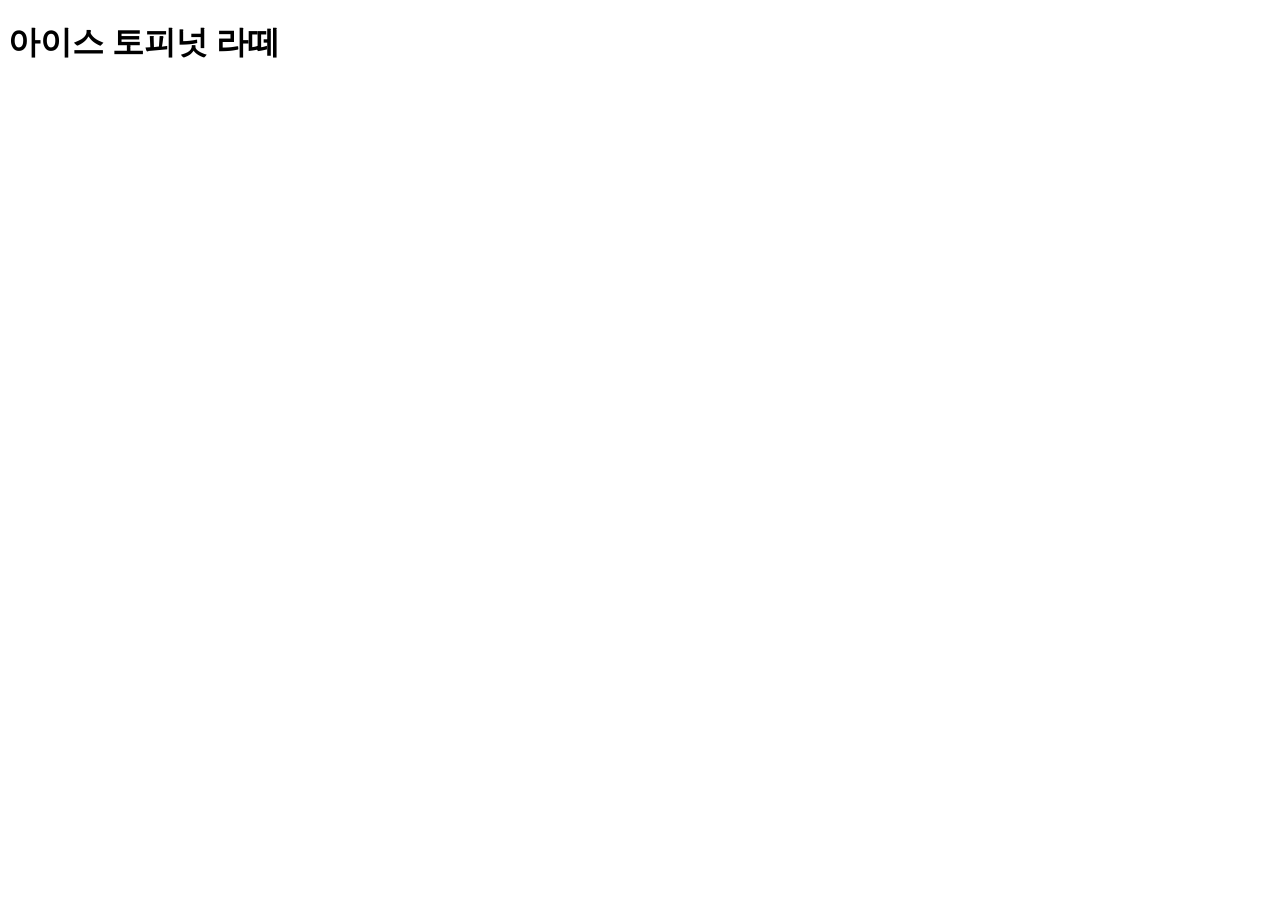
<file: html/07_css_priority.html>
<!DOCTYPE html>
<html lang="ko">
<head>
    <meta charset="UTF-8">
    <meta name="viewport" content="width=device-width, initial-scale=1.0">
    <meta http-equiv="X-UA-Compatible" content="ie=edge">
    <title>Document</title>
    <link rel="stylesheet" href="css_priority.css">
</head>
<body>
    <div>
        <h1 class="latte" id="toffee" style="color: green;">아이스 토피넛 라떼</h1>
    </div>
</body>
</html>
</file>
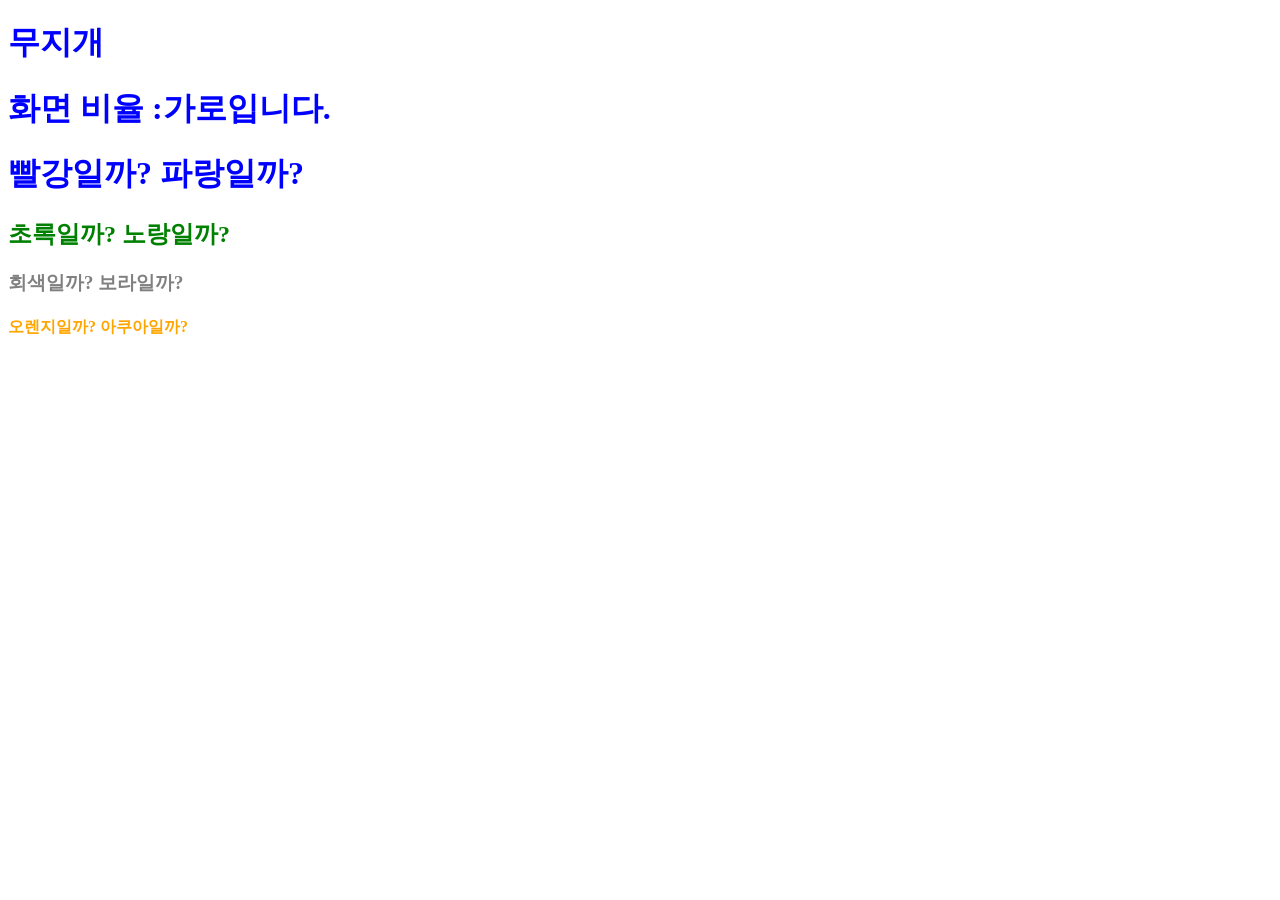
<file: html/08_media_query.html>
<!DOCTYPE html>
<html lang="ko">
<head>
    <meta charset="UTF-8">
    <meta name="viewport" content="width=device-width, initial-scale=1.0">
    <meta http-equiv="X-UA-Compatible" content="ie=edge">
    <title>Document</title>
    <link rel="stylesheet" href="media_query.css">
</head>
<body>
    <h1 class="rainbow">무지개</h1>
    <h1 class="ori">화면 비율 :</h1>
    <h1>빨강일까? 파랑일까?</h1>
    <h2>초록일까? 노랑일까?</h2>
    <h3>회색일까? 보라일까?</h3>
    <h4>오렌지일까? 아쿠아일까?</h4>
</body>
</html>
</file>
<file: html/style.css>
h3 {
    color: aqua
}
</file>
<file: html/box/style.css>
.big-box{
  position: relative;
  margin: 100px auto 500px;
  border: 5px solid black;
  width: 500px;
  height: 500px;
}

.small-box{
  width: 100px;
  height: 100px;
}

#red {
  background-color: red;
  position: absolute;
  top: 400px;
  left: 400px;
  /* 큰 사각형 내부의 우측 하단 모서리에 빨간 사각형 위치시키기 */
  
}

#gold {
  background-color: gold;
  position: fixed;
  bottom: 50px;
  right: 50px;
  /* 브라우저의 하단에서 50px, 우측에서 50px 위치에 고정하기 */

}

#green {
  background-color: green;
  position: absolute;
  left: 200px;
  top: 200px;
  /* absolute 이용해서 큰 사각형의 가운데 위치시키기 */

}

#blue {
  background-color: blue;
  position: relative;
  left: 100px;
  top: 100px;
  
  /* relative를 사용해서 큰 사각형 죄측 상단 모서리에서 100px, 100px 띄우기 */

}

#pink {
  background-color: pink;
  position: absolute;
  left: 0px;
  top: 0px;
  /* 큰 사각형 내부의 좌측 상단 모서리로 옮기기*/

}

#purple {
  background-color: purple;
  position: absolute;
  top: 100px;
  left: 100px;
}

#orange {
  background-color: orange;
  position: absolute;
  top: -100px;
  left: 100px;
}
</file>
<file: html/mbti/style.css>
* {
    margin: 0;
    padding: 0;
}

/* 복합 선택자 */
/* 1. 자손 선택자 */
/* section 안의 모든 ul */
section ul {
    margin: 10px 0;
}

/* 2. 자식 선택자 */
section > ul > li {
    font-size: 20px;
    font-weight: bold;
}

/* 3. 형제 선택자 */
/* + */
/* a의 형제 요소 중 a 바로 뒤에 오는 ul */
a + ul {
    background-color: gold;
}

/* ~ */
/* a의 형제 요소 중 a 뒤에 오는 모든 ul */
a ~ ul {
    border: 1px solid darkgray;
}

/* 4. 속성 선택자 */
ul[class] li {
    width: 24%;
    height: 50px;
    display: inline-block
}

/* target 속성 */
a[target="_self"] {
    border: 1px solid darkgray;
    border-radius: 5px;
    background-color: white;
    padding: 5px;
}

/* 지정된 속성값을 공백으로 분리된 단어로 포함하는 요소 */
img[alt~="ENTP"] {
    box-shadow: 5px 5px 10px black;
}

/* 지정된 속성값과 일치 or 하이픈("값-)으로 시작하는 요소 */
img[alt|="TYPE"] {
    box-shadow: -5px -5px 10px black;
}

/* 지정된 속성값으로 시작하는 요소 */
a[target^="_b"] {
    background-color: blue;
    padding: 10px;
    margin: 30px;
    color: white;
    display: inline-block;
}

/* 지정된 속성값으로 끝나는 요소 */
a[href$="istj"] {
    background-color: green;
    color: white;
}

/* 지정된 속성값을 포함하는 요소 */
ul[class*="type"] {
    text-align: center;
    padding: 35px 0;
}
/* 
   1. [속성="값"]
   2. [속성~="값"] : alt="바다 사진" / [alt~="바다"]
   3. [속성|="값"] : alt="바다-사진" / [alt|="바다"]
   4. [속성^="값"] : alt="apple banana" / [alt^="app"]
   5. [속성$="값"] : href="ssafy.com/istj" / [href$="istj"]
   6. [속성*="값"] : alt="미세먼지싫어" / [alt*="세먼지"]
*/
</file>
<file: html/box_position.css>
/* position 속성 */
/* 1. static (기본 값) */
.box-static {
    background-color: gray;
    border: 2px solid red;
    width: 100px;
    height: 100px;

}

/* 2. absolute */
.box-absolute {
    position: absolute;
    background: green;
    width: 100px;
    height: 100px;
    top: 50px;
    left: 50px;
    z-index: 1;
}

/* 3. relative */
.box-relative {
    position: relative;
    background: blue;
    width: 100px;
    height: 100px;
    z-index: 2;
}

/* 4. fixed */
.box-fixed {
    position: fixed;
    background-color: pink;
    width: 100px;
    height: 100px;
    top: 50px;
    right: 50px;
}
</file>
<file: html/background.css>
div {
    height: 200px;
}

.background-color {
    background-color: blue;
}

.background-image {
    background-image: url(images/ocean.jpg);
    background-position: center left;
    background-size: cover;
    background-repeat: no-repeat;
    background-attachment: fixed;
}
</file>
<file: html/font.css>
.font {
    /* font-size */
    font-size: 40px;
    /* font-style */
    font-style: italic;
    font-weight: 700; /* bold */
    font-family: 'Song Myung', serif;
    line-height: 1.5;
    letter-spacing: -4px;
    text-align: center;
}
</file>
<file: html/css_priority.css>
/* .toffeenut {
    color: burlywood;
} */

/* 6. 상위 객체에 의해 상속된 속성 */
div {
    color: red;
}

/* 5. 태그 이름으로 지정한 속성 */
h1 {
    color: blue;
}

/* 4. 클래스 이름으로 지정한 속성 */
.latte {
    color: brown;
}

/* 3. id로 지정한 속성 */
#toffee {
    color: yellow;
}

/* 2. HTML에서 style을 직접 지정한 속성 */

/* 1. 속성값 뒤에 !important를 붙인 속성 */
h1 {
    color: black !important;
}
</file>
<file: html/media_query.css>
/* 표현 방법
@media not|only mediatype and (조건) {
    실행;
}
1. not: 부정
2. only: 말 그대로 only, 이것만.
3. mediatype: screen(화면), print(출력), braille(점자), tv 등
4. and 또는 ,(or) : 조건 and, or
5. 조건문: ex) min-width: 800px
6. 실행문: css 규칙
*/

h1 {
    color: red;
}

@media (min-width: 800px) {
    h1 {
        color: blue;
    }
}

/* 1. width */
/* viewport의 너비. 가장 일반적으로 사용하는 조건. */
h2 {
    color: green;
}

@media (width: 800px) {
    h2 {
        color: yellow;
    }
}

/* 2. min-width, max-width */
h3 {
    color: gray;
}

@media (min-width: 600px) and (max-width: 800px) {
    h3 {
        color: purple;
    }
}

/* 3. height, min-height, max-height */
h4 {
    color: orange;
}

@media (min-height: 400px) and (max-height: 600px) {
    h4 {
        color: aqua;
    }
}

/* 4. orientation */
h1.ori::after {
    content: '가로입니다.'
}

@media (orientation: portrait) {
    h1.ori::after {
        content: '세로입니다'
    }
}

/* Bootstrap 흉내내기 */
/* 0~576px */
.rainbow {
    color: red;
}

/* 576 이상 */
@media (min-width: 576px) {
    .rainbow {
        color: orange;
    }
}

/* 768 이상 */
@media (min-width: 768px) {
    .rainbow {
        color: yellow;
    }
}

/* 992 이상 */
@media (min-width: 992px) {
    .rainbow {
        color: green;
    }
}

/* 1200 이상 */
@media (min-width: 1200px) {
    .rainbow {
        color: blue;
    }
}
</file>
